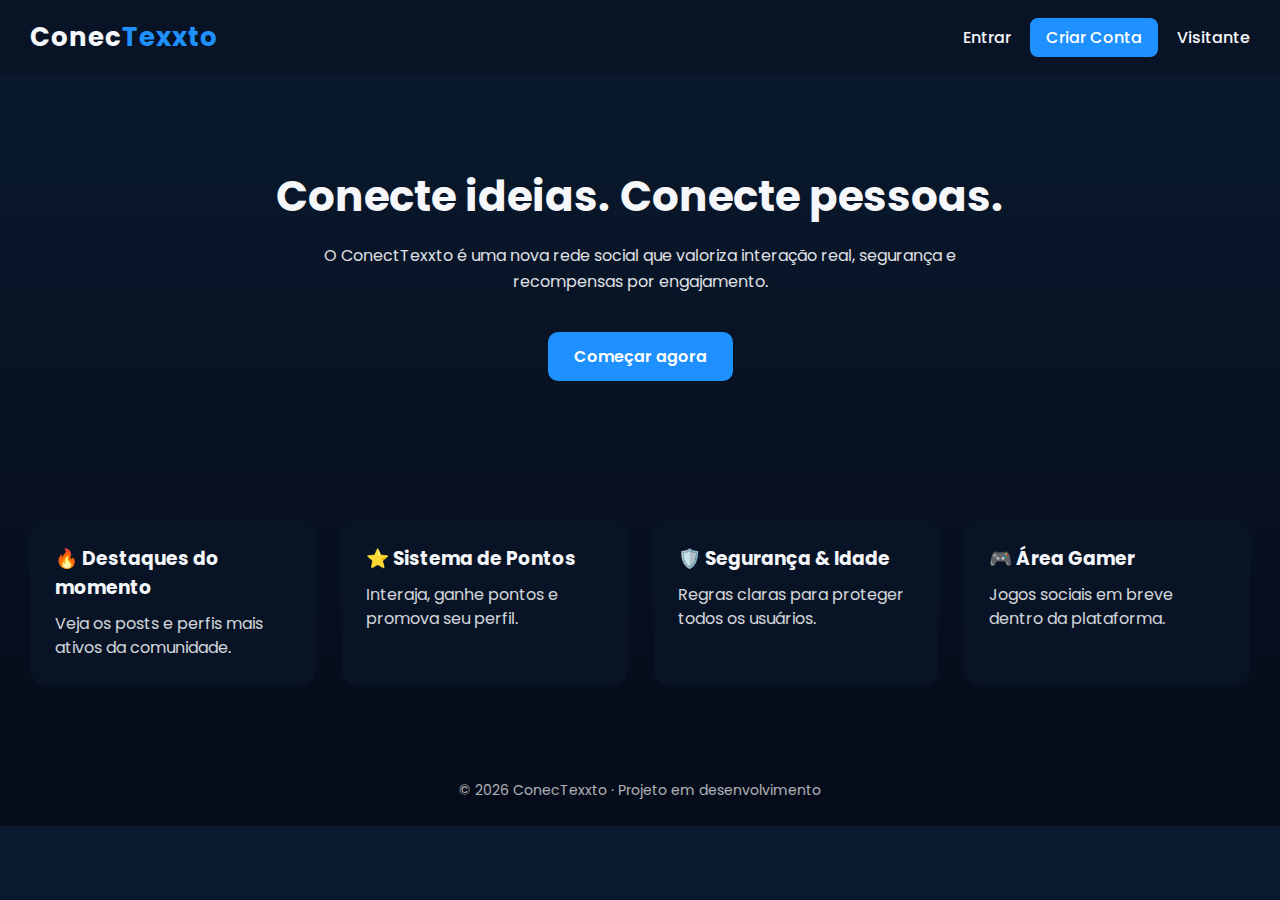
<file: index.html>
<!DOCTYPE html>
<html lang="pt-BR">
<head>
  <meta charset="UTF-8" />
  <meta name="viewport" content="width=device-width, initial-scale=1.0" />
  <title>ConecTexxto – Conectando pessoas</title>
  <link href="https://fonts.googleapis.com/css2?family=Poppins:wght@300;400;600;700&display=swap" rel="stylesheet">
  <style>
    *{margin:0;padding:0;box-sizing:border-box;font-family:'Poppins',sans-serif}
    body{background:#0A1A2F;color:#F5F7FA}
    header{display:flex;justify-content:space-between;align-items:center;padding:20px;background:#081426;position:sticky;top:0}
    .logo{font-size:26px;font-weight:700;letter-spacing:1px}
    .logo span{color:#1E90FF}
    nav a{margin-left:15px;text-decoration:none;color:#F5F7FA;font-weight:500}
    nav a.btn{background:#1E90FF;padding:8px 14px;border-radius:8px}
    .hero{padding:80px 20px;text-align:center}
    .hero h1{font-size:40px;margin-bottom:15px}
    .hero p{max-width:600px;margin:0 auto 30px;opacity:.9}
    .hero .actions a{margin:8px;display:inline-block}
    .card-grid{display:grid;grid-template-columns:repeat(auto-fit,minmax(250px,1fr));gap:20px;padding:40px}
    .card{background:#081426;padding:20px;border-radius:14px;transition:.3s}
    .card:hover{transform:translateY(-5px)}
    footer{text-align:center;padding:20px;font-size:14px;opacity:.7}
    @media(max-width:600px){.hero h1{font-size:30px}}
  </style>
  <link rel="stylesheet" href="styles.css" />
</head>
<body>
<header>
  <div class="logo">Conec<span>Texxto</span></div>
  <nav>
    <a href="#">Entrar</a>
    <a href="#" class="btn">Criar Conta</a>
    <a href="#">Visitante</a>
  </nav>
</header>

<section class="hero">
  <h1>Conecte ideias. Conecte pessoas.</h1>
  <p>O ConectTexxto é uma nova rede social que valoriza interação real, segurança e recompensas por engajamento.</p>
  <div class="actions">
    <a class="btn" href="#">Começar agora</a>
  </div>
</section>

<section class="card-grid">
  <div class="card"><h3>🔥 Destaques do momento</h3><p>Veja os posts e perfis mais ativos da comunidade.</p></div>
  <div class="card"><h3>⭐ Sistema de Pontos</h3><p>Interaja, ganhe pontos e promova seu perfil.</p></div>
  <div class="card"><h3>🛡️ Segurança & Idade</h3><p>Regras claras para proteger todos os usuários.</p></div>
  <div class="card"><h3>🎮 Área Gamer</h3><p>Jogos sociais em breve dentro da plataforma.</p></div>
</section>

<footer>
  © 2026 ConecTexxto · Projeto em desenvolvimento
</footer>
</body>
</html>
</file>
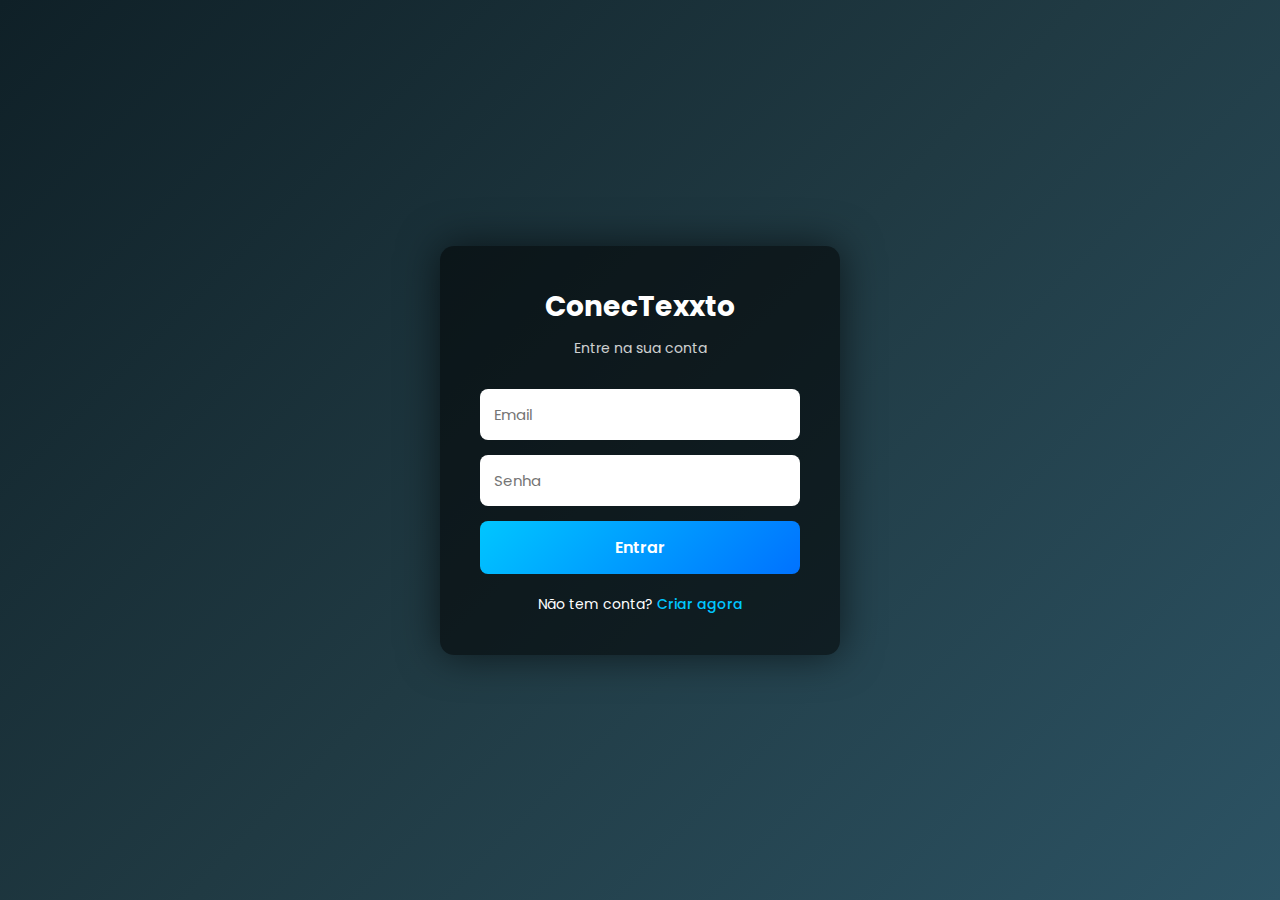
<file: login/index.html>
<!DOCTYPE html>
<html lang="pt-BR">
<head>
  <meta charset="UTF-8">
  <title>Login - ConecTexxto</title>
  <meta name="viewport" content="width=device-width, initial-scale=1.0">

  <!-- Fonte -->
  <link href="https://fonts.googleapis.com/css2?family=Poppins:wght@300;400;600;700&display=swap" rel="stylesheet">

  <style>
    * {
      margin: 0;
      padding: 0;
      box-sizing: border-box;
      font-family: 'Poppins', sans-serif;
    }

    body {
      min-height: 100vh;
      background: linear-gradient(135deg, #0f2027, #203a43, #2c5364);
      display: flex;
      justify-content: center;
      align-items: center;
      color: #fff;
    }

    .login-box {
      background: rgba(0,0,0,0.55);
      padding: 40px;
      border-radius: 14px;
      width: 100%;
      max-width: 400px;
      box-shadow: 0 0 40px rgba(0,0,0,0.6);
      animation: fade 0.8s ease;
    }

    @keyframes fade {
      from { opacity: 0; transform: translateY(20px); }
      to { opacity: 1; transform: translateY(0); }
    }

    .login-box h1 {
      text-align: center;
      margin-bottom: 10px;
      font-size: 28px;
    }

    .login-box p {
      text-align: center;
      margin-bottom: 30px;
      font-size: 14px;
      opacity: 0.8;
    }

    .login-box input {
      width: 100%;
      padding: 14px;
      margin-bottom: 15px;
      border-radius: 8px;
      border: none;
      outline: none;
      font-size: 15px;
    }

    .login-box button {
      width: 100%;
      padding: 14px;
      background: linear-gradient(135deg, #00c6ff, #0072ff);
      border: none;
      border-radius: 8px;
      color: #fff;
      font-size: 16px;
      font-weight: 600;
      cursor: pointer;
      transition: 0.3s;
    }

    .login-box button:hover {
      opacity: 0.85;
    }

    .links {
      text-align: center;
      margin-top: 20px;
      font-size: 14px;
    }

    .links a {
      color: #00c6ff;
      text-decoration: none;
      font-weight: 500;
    }

    .links a:hover {
      text-decoration: underline;
    }
  </style>
</head>
<body>

  <div class="login-box">
    <h1>ConecTexxto</h1>
    <p>Entre na sua conta</p>

    <input type="email" id="email" placeholder="Email" required>
    <input type="password" id="senha" placeholder="Senha" required>

    <button onclick="fazerLogin()">Entrar</button>

    <div class="links">
      Não tem conta?
      <a href="../cadastro/">Criar agora</a>
    </div>
  </div>

  <script>
    function fazerLogin() {
      const email = document.getElementById("email").value;
      const senha = document.getElementById("senha").value;

      const usuario = JSON.parse(localStorage.getItem("usuarioConecTexxto"));

      if (!usuario) {
        alert("Nenhum usuário cadastrado.");
        return;
      }

      if (email === usuario.email && senha === usuario.senha) {
        alert("Login realizado com sucesso!");
        window.location.href = "../painel/";
      } else {
        alert("Email ou senha inválidos.");
      }
    }
  </script>

</body>
</html>
</file>
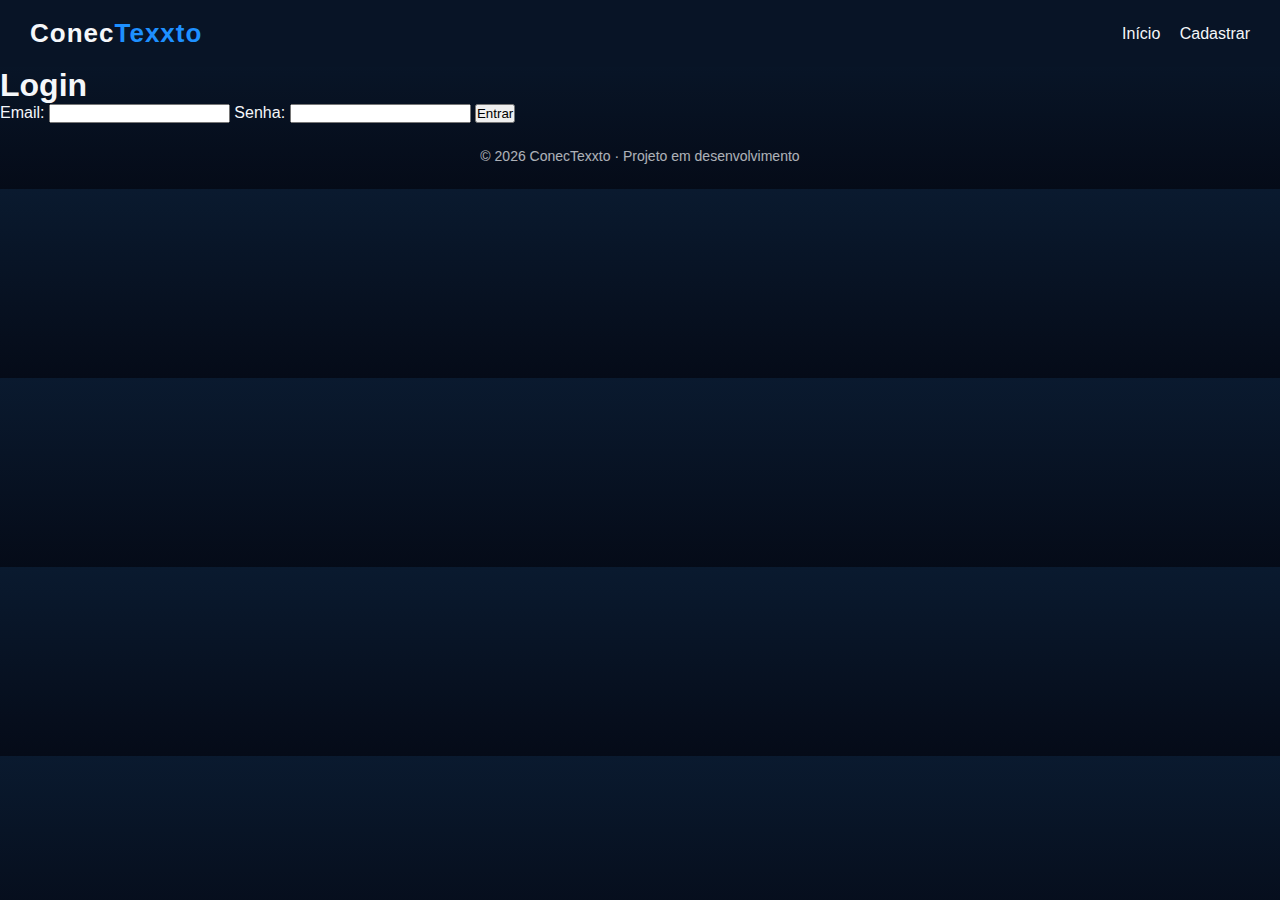
<file: login.html>
<!DOCTYPE html>
<html lang="pt-BR">
<head>
  <meta charset="UTF-8" />
  <meta name="viewport" content="width=device-width, initial-scale=1.0" />
  <title>Login - ConecTexxto</title>
  <link rel="stylesheet" href="styles.css" />
</head>
<body>
  <header>
    <div class="logo">Conec<span>Texxto</span></div>
    <nav>
      <a href="index.html">Início</a>
      <a href="cadastro.html">Cadastrar</a>
    </nav>
  </header>
  <main>
    <h1>Login</h1>
    <form>
      <label for="email">Email:</label>
      <input type="email" id="email" name="email" required>

      <label for="senha">Senha:</label>
      <input type="password" id="senha" name="senha" required>

      <button type="submit">Entrar</button>
    </form>
  </main>
  <footer>
    <p>© 2026 ConecTexxto · Projeto em desenvolvimento</p>
  </footer>
</body>
</html>
</file>
<file: styles.css>
* {
  margin: 0;
  padding: 0;
  box-sizing: border-box;
  font-family: 'Poppins', sans-serif;
}

/* BODY */
body {
  background: linear-gradient(180deg, #0A1A2F, #050B18);
  color: #F5F7FA;
}

/* HEADER */
header {
  display: flex;
  justify-content: space-between;
  align-items: center;
  padding: 18px 30px;
  background: #081426;
  position: sticky;
  top: 0;
  z-index: 10;
}

.logo {
  font-size: 26px;
  font-weight: 700;
  letter-spacing: 1px;
}

.logo span {
  color: #1E90FF;
}

/* NAV */
nav a {
  margin-left: 15px;
  text-decoration: none;
  color: #F5F7FA;
  font-weight: 500;
}

nav a.btn {
  background: #1E90FF;
  padding: 8px 16px;
  border-radius: 8px;
  color: #fff;
}

nav a.btn:hover {
  background: #187bdb;
}

/* HERO */
.hero {
  padding: 90px 20px;
  text-align: center;
}

.hero h1 {
  font-size: 42px;
  margin-bottom: 15px;
}

.hero p {
  max-width: 650px;
  margin: 0 auto 30px;
  opacity: 0.9;
  line-height: 1.6;
}

/* ACTIONS */
.actions a {
  display: inline-block;
  margin: 10px;
  padding: 12px 26px;
  border-radius: 10px;
  text-decoration: none;
  font-weight: 600;
}

.actions .btn {
  background: #1E90FF;
  color: #fff;
}

.actions .outline {
  border: 2px solid #1E90FF;
  color: #1E90FF;
  background: transparent;
}

.actions .outline:hover {
  background: #1E90FF;
  color: #fff;
}

/* CARDS */
.card-grid {
  display: grid;
  grid-template-columns: repeat(auto-fit, minmax(260px, 1fr));
  gap: 25px;
  padding: 40px 30px 70px;
}

.card {
  background: #081426;
  padding: 25px;
  border-radius: 16px;
  transition: 0.3s;
}

.card h3 {
  margin-bottom: 10px;
}

.card p {
  opacity: 0.85;
  line-height: 1.5;
}

.card:hover {
  transform: translateY(-6px);
  box-shadow: 0 10px 25px rgba(0,0,0,0.4);
}

/* FOOTER */
footer {
  text-align: center;
  padding: 25px;
  font-size: 14px;
  opacity: 0.7;
}

/* RESPONSIVO */
@media (max-width: 600px) {
  .hero h1 {
    font-size: 30px;
  }

  nav a {
    margin-left: 8px;
  }
}
</file>
